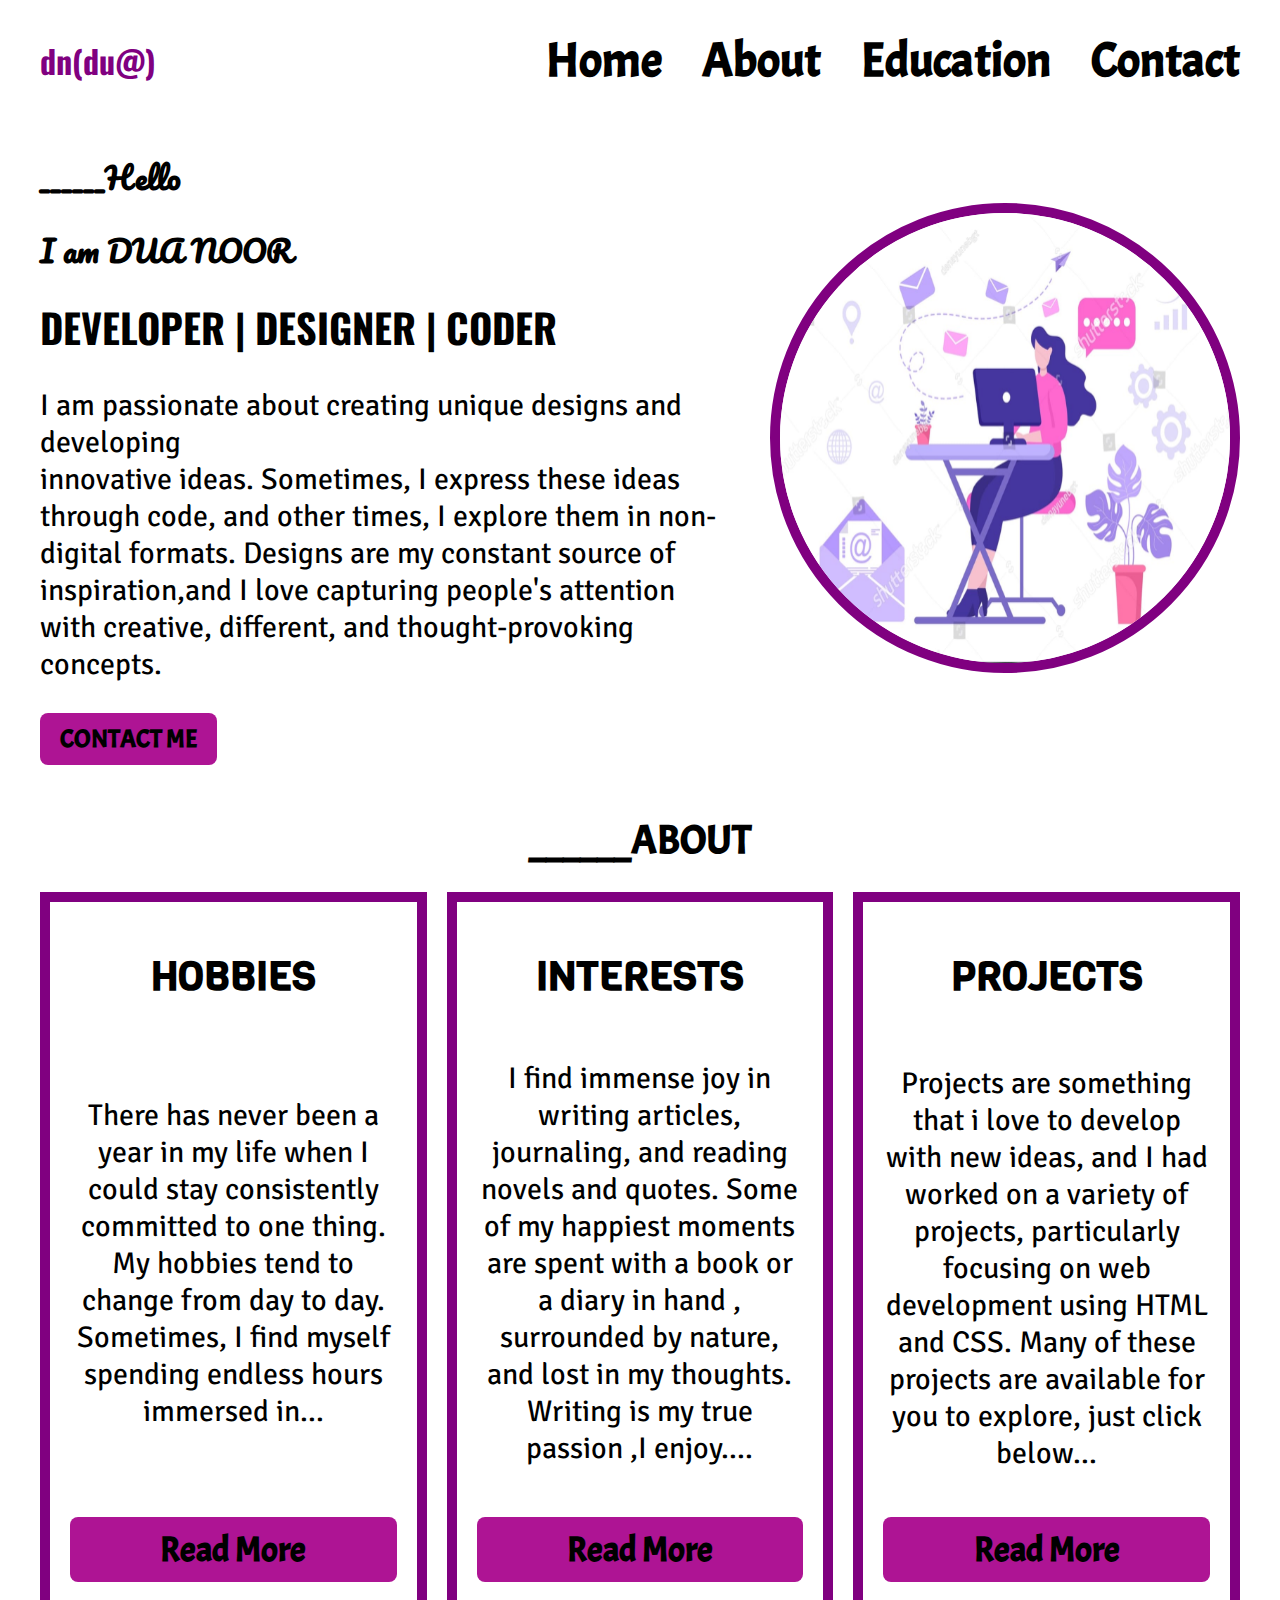
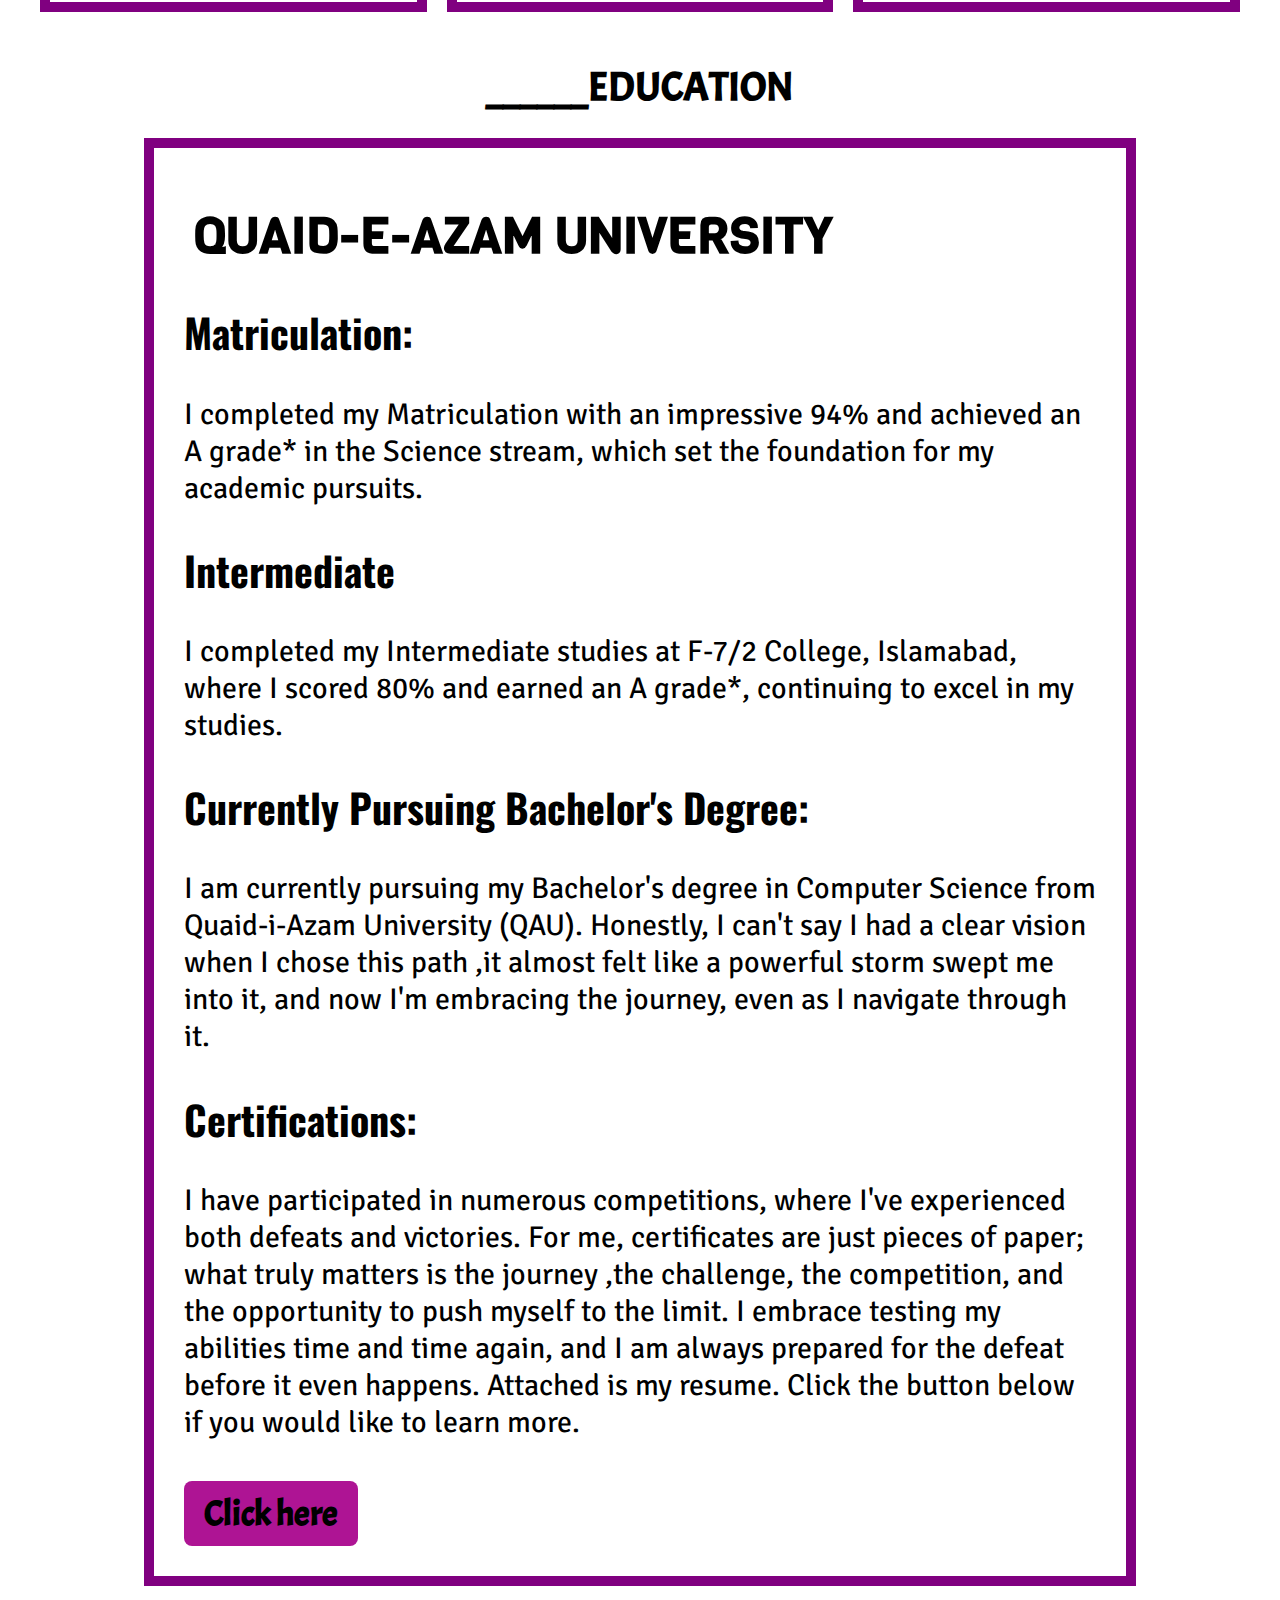
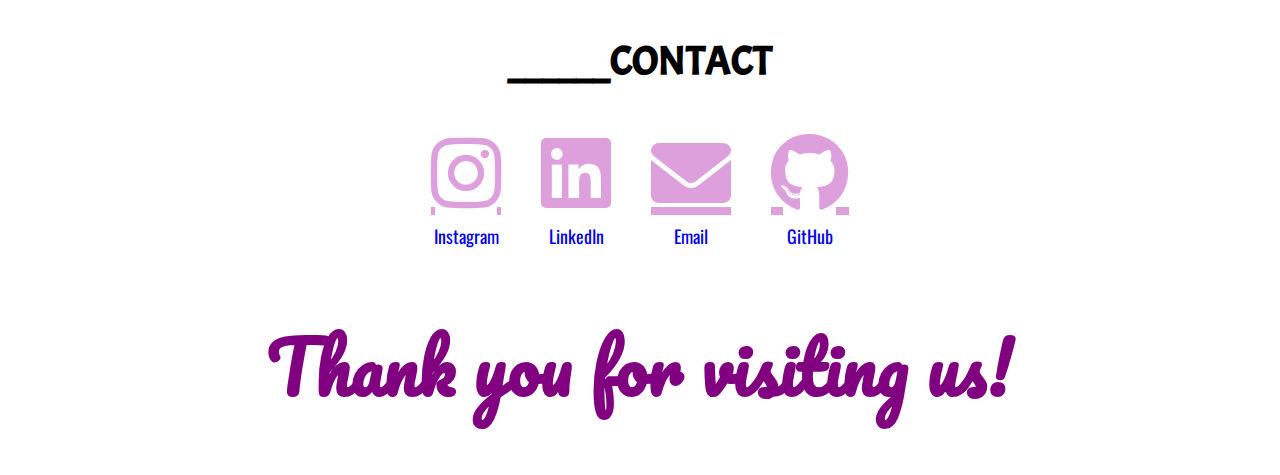
<file: index.html>
<!DOCTYPE html>
<html lang="en">

<head>
    <meta charset="UTF-8">
    <meta name="viewport" content="width=device-width, initial-scale=1.0">
    <link rel="stylesheet" href="./style.css">
    <link rel="preconnect" href="https://fonts.googleapis.com">
    <link rel="preconnect" href="https://fonts.gstatic.com" crossorigin>
    <link
        href="https://fonts.googleapis.com/css2?family=Anton&family=Besley:ital,wght@0,400..900;1,400..900&family=Oswald:wght@200..700&family=Roboto:ital,wght@0,100..900;1,100..900&display=swap"
        rel="stylesheet">
    <link href="https://fonts.googleapis.com/css2?family=Pacifico&display=swap" rel="stylesheet">
    <link href="https://fonts.googleapis.com/css2?family=Viga&display=swap" rel="stylesheet">
    <link
        href="https://fonts.googleapis.com/css2?family=Acme&family=Roboto:ital,wght@0,100..900;1,100..900&family=Winky+Sans:ital,wght@0,300..900;1,300..900&display=swap"
        rel="stylesheet">
    <link
        href="https://fonts.googleapis.com/css2?family=Acme&family=Roboto:ital,wght@0,100..900;1,100..900&family=Signika+Negative:wght@300..700&family=Winky+Sans:ital,wght@0,300..900;1,300..900&display=swap"
        rel="stylesheet">
        <link rel="icon" href="favicon.ico">

    <link rel="stylesheet" href="https://cdnjs.cloudflare.com/ajax/libs/font-awesome/6.0.0-beta3/css/all.min.css">
    <meta name="viewport" content="width=device-width, initial-scale=1.0">
    <title> Profile Portfolio project</title>
</head>

<body>
    <section class="back" >
        <!-- NAVIGATION BAR - UPDATED STRUCTURE -->
        <div class="info" style="margin-top: 30px;">
            <h1 class="first" style="color: purple;">dn(du@)</h1>
            <div class=" nav-links">
                <a href="./index.html">
                    <h1>Home</h1>
                </a>
                <a href="#about">
                    <h1>About</h1>
                </a>
                <a href="#education">
                    <h1>Education</h1>
                </a>
                <a href="#contact">
                    <h1>Contact</h1>
                </a>
        </div>
        </div>

        <!-- ABOUT SECTION -->
        <section class="about element">
            <div class="about-container">
                <div class="text-container">
                    <h1 class="font">______Hello</h1>
                    <h1 class="font">I am DUA NOOR</h1>
                    <h1 style="margin-top:0px; font-size:40px;">DEVELOPER | DESIGNER | CODER</h1>
                    <p style="font-size: 30px ;   font-family: Signika Negative, sans-serif; font-weight: 400;" I do
                        what I love, develop what inspires me, and code what excites me.<br>
                        I am passionate about creating unique designs and developing<br> innovative ideas. Sometimes, I
                        express these ideas through code, and other times, I explore
                        them in non-digital formats. Designs are my constant source of inspiration,and I love capturing
                        people's attention with creative, different, and thought-provoking concepts.
                    </p>
                    <a href="#contact">
                        <button class="button" style="font-size: 25px; margin-top: 0px;
                        font-weight: bold; color:black;">CONTACT ME</button>
                    </a>
                </div>
                <div class="image-container">
                    <img class="pic" src="profileimage.jpeg" alt="profile image">
                </div>
            </div>
        </section>
    </section>

    <!-- ABOUT BOXES -->
    <h1 class="tabs" style="text-align: center; margin-top:50px; font-family: Acme, sans-serif;font-size: 40px;">
        ______ABOUT </h1>
    <section class="second" id="about" >
        <div class="hobbies">
            <h1 style="font-family: Viga, sans-serif; font-size: 40px;">HOBBIES</h1>
            <p class="tabfont">
                There has never been a year in my life when I could stay consistently committed to one thing. My hobbies
                tend to change from day to day. Sometimes, I find myself spending endless hours immersed in...
            </p>
            <a href="./hobbies.html" class="button"
                style="font-size: 35px; color: black; display: inline-block; text-align: center; padding: 10px 20px; text-decoration: none;">
                Read More
            </a>
        </div>
        <div class="interests">
            <h1 style="font-family: Viga, sans-serif; font-size: 40px;">INTERESTS</h1>
            <p class="tabfont">
                I find immense joy in writing articles, journaling, and reading novels and quotes. Some of my happiest
                moments are spent with a book or a diary in hand , surrounded by nature, and lost in my thoughts.
                Writing is my true passion ,I
                enjoy....
            </p>
            <a href="./interests.html" class="button"
                style="font-size: 35px; color: black; display: inline-block; text-align: center; padding: 10px 20px; text-decoration: none; margin-top: 20px;">
                Read More
            </a>
        </div>
        <div class="projects">
            <h1 style="font-family: Viga, sans-serif; font-size: 40px;">PROJECTS</h1>
            <p class="tabfont">
                Projects are something that i love to develop with new ideas, and I had worked on a variety of projects,
                particularly focusing on web development using HTML and CSS. Many of
                these projects are available for you to explore, just click below...
            </p>
            <a href="./project.html" class="button"
                style="font-size:35px; color: black; display: inline-block; text-align: center; padding: 10px 20px; text-decoration: none; margin-top: 10px;">
                Read More
            </a>
        </div>
    </section>

    <!-- EDUCATION SECTION -->
    <h1 class="tabs" style="text-align: center; margin-top:50px;  font-family: Acme, sans-serif; font-size: 40px;">
        ______EDUCATION</h1>
    <section class="third" id="education">
        <div class="third-text">
            <h1 style="font-family: Viga, sans-serif; font-size: 50px; margin-left:10px;">QUAID-E-AZAM UNIVERSITY</h1>
            <h2 style="font-size:40px; font-weight: bold;">Matriculation:</h2>
            <p style="font-size:30px;font-family: Signika Negative, sans-serif; font-weight: 400;">
                I completed my Matriculation with an impressive 94% and achieved an A grade* in the Science stream,
                which
                set the foundation for my academic pursuits.
            </p>
            <h2 style="font-size:40px; font-weight: bold;">Intermediate</h2>
            <p style="font-size:30px;font-family: Signika Negative, sans-serif; font-weight: 400;">
                I completed my Intermediate studies at F-7/2 College, Islamabad, where I scored 80% and earned an A
                grade*,
                continuing to excel in my studies.
            </p>
            <h2 style="font-size:40px; font-weight: bold;">Currently Pursuing Bachelor's Degree:</h2>
            <p style="font-size:30px;font-family: Signika Negative, sans-serif; font-weight: 400;">
                I am currently pursuing my Bachelor's degree in Computer Science from Quaid-i-Azam University (QAU).
                Honestly, I can't say I had a clear vision when I chose this path ,it almost felt like a powerful storm
                swept
                me into it, and now I'm embracing the journey, even as I navigate through it.
            </p>
            <h2 style="font-size:40px; font-weight: bold;">Certifications:</h2>
            <p style="font-size:30px;font-family: Signika Negative, sans-serif; font-weight: 400;">
                I have participated in numerous competitions, where I've experienced both defeats and victories. For me,
                certificates are just pieces of paper; what truly matters is the journey ,the challenge, the
                competition, and
                the opportunity to push myself to the limit. I embrace testing my abilities time and time again, and I
                am
                always prepared for the defeat before it even happens. Attached is my resume. Click the button below if
                you
                would like to learn more.
            </p>
            <a href="./resume.html" class="button"
                style="font-size: 35px; color: black; display: inline-block; text-align: center; padding: 10px 20px; text-decoration: none;">
                Click here
            </a>
        </div>
    </section>

    <!-- CONTACT SECTION -->
    <h1 class="tabs" style="text-align: center; margin-top:50px; font-family: Acme, sans-serif; font-size: 40px;">
        ______CONTACT</h1>
    <section class="icon" id="contact">
        <div class="icon-container">
            <a href="https://www.instagram.com/_mydaireees?igsh=bHJnODZqdmY0dnBu" class="icon icon-small">
                <i class="fab fa-instagram"></i>
            </a>
            <a href="https://www.instagram.com/_mydaireees?igsh=bHJnODZqdmY0dnBu" class="icon-name">Instagram</a>
        </div>
        <div class="icon-container">
            <a href="https://www.linkedin.com/in/dua-noor-329a02338/" class="icon icon-small">
                <i class="fab fa-linkedin"></i>
            </a>
            <a href="https://www.linkedin.com/in/dua-noor-329a02338/" class="icon-name">LinkedIn</a>
        </div>
        <div class="icon-container">
            <a href="./email.html" class="icon icon-small">
                <i class="fas fa-envelope"></i>
            </a>
            <a href="./email.html" class="icon-name">Email</a>
        </div>
        <div class="icon-container">
            <a href="https://github.com/DUANOOR-123" class="icon icon-small">
                <i class="fab fa-github"></i>
            </a>
            <a href="https://github.com/DUANOOR-123" class="icon-name">GitHub</a>
        </div>
    </section>

    <!-- FOOTER -->
    <section class="last" style="color: purple;">
        <h1>Thank you for visiting us!</h1>
    </section>
</body>

</html>
</file>
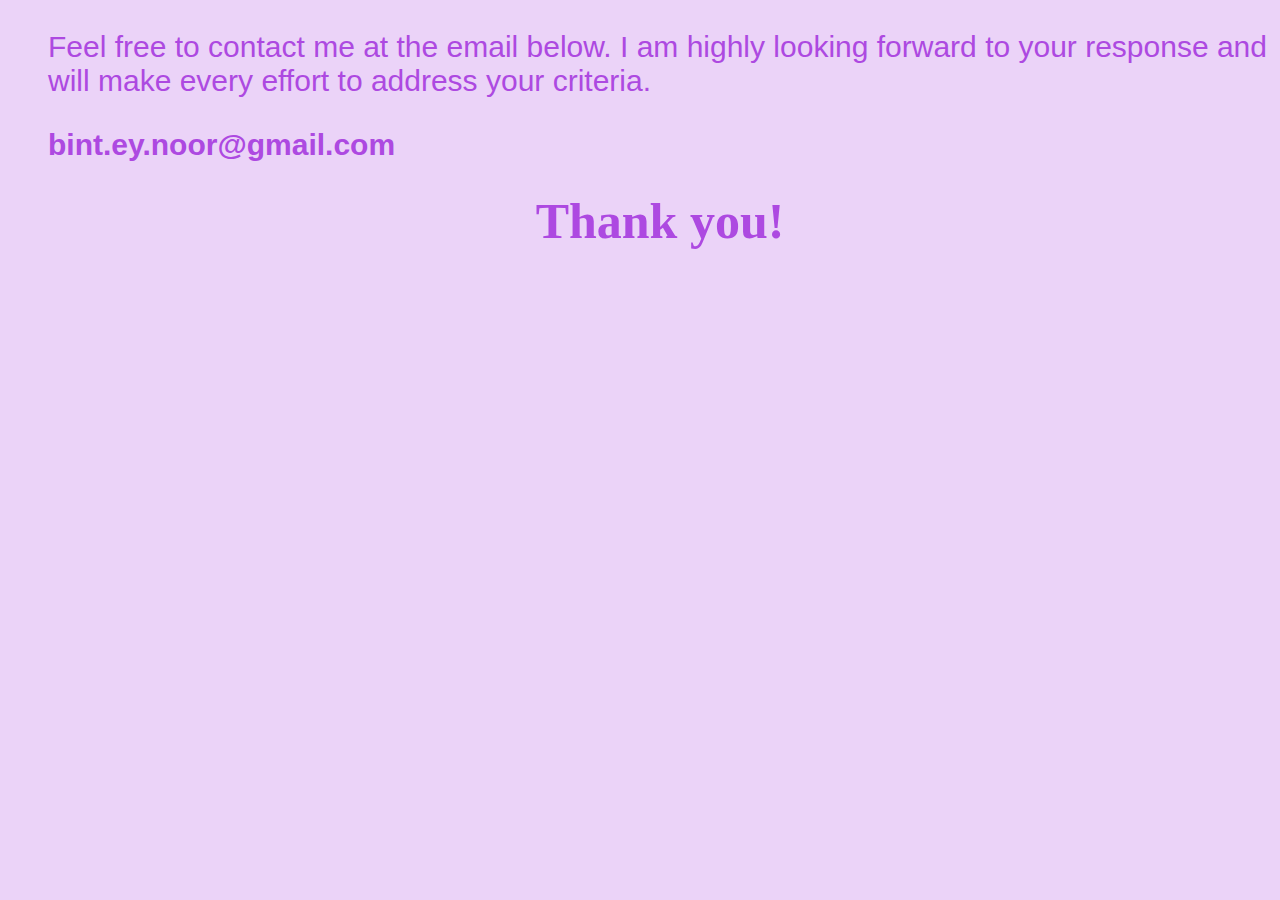
<file: email.html>
<!DOCTYPE html>
<html lang="en">
<head>
    <meta charset="UTF-8">
    <meta name="viewport" content="width=device-width, initial-scale=1.0">
    
    <style>
        h1{
            font-size: 30px;
            font-weight: bold;
            margin-left: 40px;
            margin-top: 30px;
             font-family: Signika Negative, sans-serif; font-weight: 400;-top:10px;
               color: #AD49E1;
        }
     
.email {
  transition: transform 0.3s ease; /* Smooth transition */
  transform-origin: left; /* Scale from the left side */
}
 
.email:hover {
  transform: scale(1.1); /* Increase size by 10% */
   color: purple;
}

        .email
        {
            font-weight: bold;
        }
         body
        {
          background-color: #EBD3F8;
        }
    </style>
    <title>MY Email</title>
</head>
<body>
    <h1>
        Feel free to contact me at the email below. I am highly looking forward to your response and will make every effort
        to address your criteria. <br></h1>
       <h1 class="email"> bint.ey.noor@gmail.com <br></h1>
        <h1 style="text-align: center;font-family: Pacifico, cursive;
           font-weight: bold; font-size: 50px;">Thank you!
    </h1>

</body>
</html>
</file>
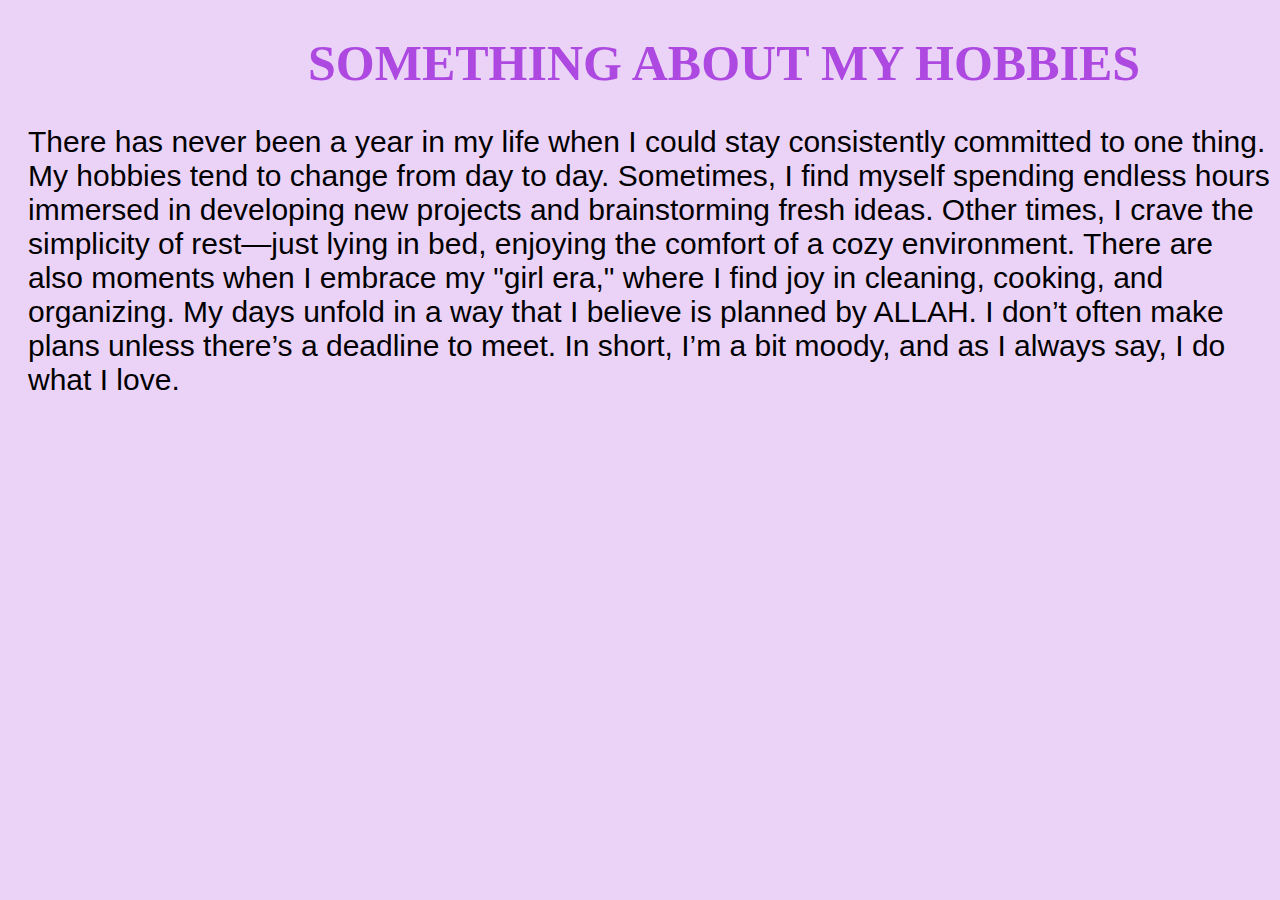
<file: hobbies.html>
<!DOCTYPE html>
<html lang="en">
<head>
    <meta charset="UTF-8">
    <meta name="viewport" content="width=device-width, initial-scale=1.0">
        <link
            href="https://fonts.googleapis.com/css2?family=Anton&family=Besley:ital,wght@0,400..900;1,400..900&family=Oswald:wght@200..700&family=Roboto:ital,wght@0,100..900;1,100..900&display=swap"
            rel="stylesheet">
    <title>HOBBIES</title>
    <style>
        h1
        {
           font-size: 50px;
           margin-left:300px;
            font-family: Pacifico, cursive;
           font-weight: bold;
           color: #AD49E1;
        }
        p
        {
            font-family: Signika Negative, sans-serif; font-weight: 400;-top:10px;
            font-size: 30px;
            margin-left: 20px;

        }
        body
        {
          background-color: #EBD3F8;
        }
    </style>
</head>
<body>
    <div class="hobbies">
        <h1>SOMETHING ABOUT MY HOBBIES</h1>
        <p>There has never been a year in my life when I could stay consistently committed to one thing. My hobbies tend to
            change
            from day to day. Sometimes, I find myself spending endless hours immersed in developing new projects and
            brainstorming
            fresh ideas. Other times, I crave the simplicity of rest—just lying in bed, enjoying the comfort of a cozy
            environment.
            There are also moments when I embrace my "girl era," where I find joy in cleaning, cooking, and organizing. My
            days
            unfold in a way that I believe is planned by ALLAH. I don’t often make plans unless there’s a deadline to meet.
            In
            short, I’m a bit moody, and as I always say, I do what I love.
        </p>
    </div>
</body>
</html>
</file>
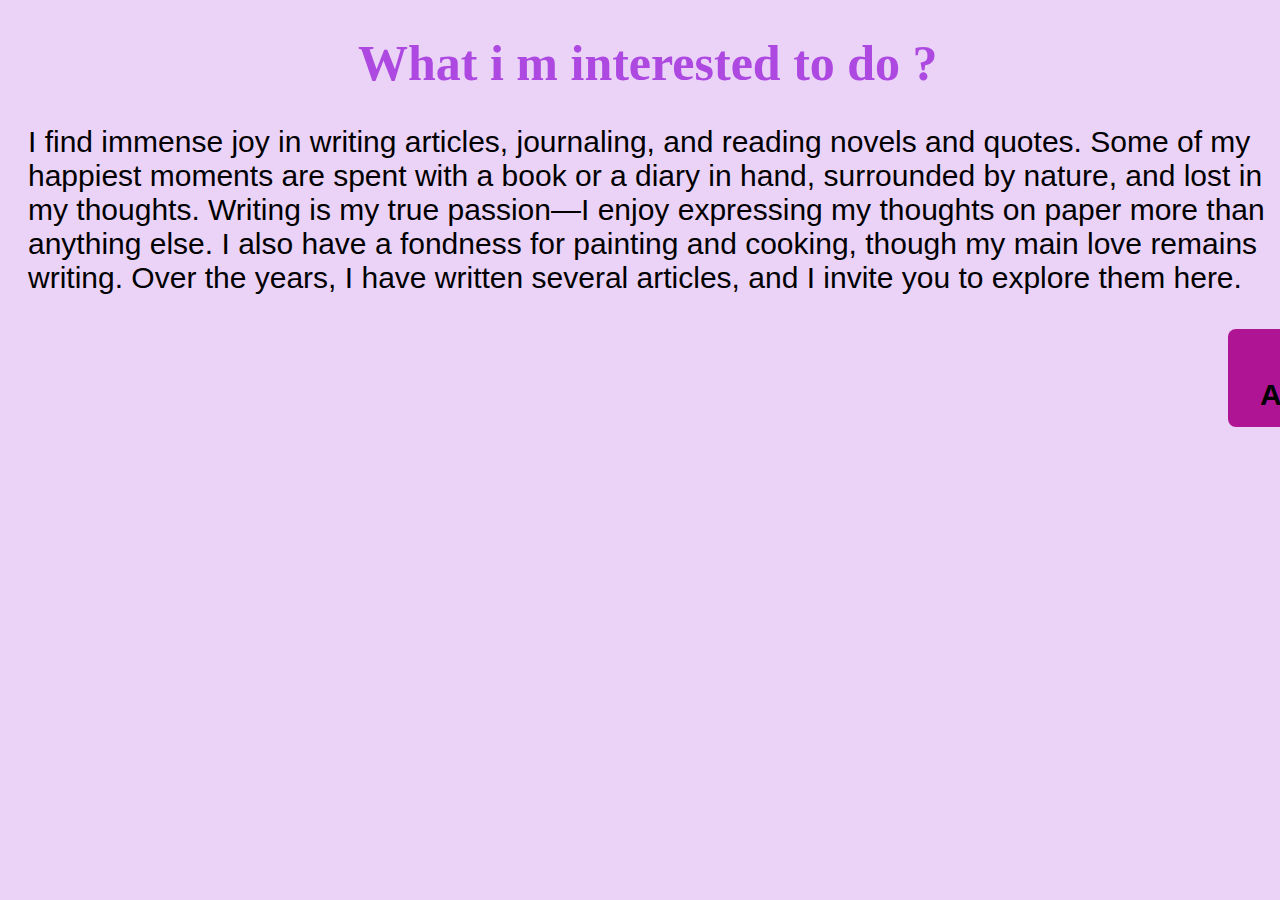
<file: interests.html>
<!DOCTYPE html>
<html lang="en">
<head>
    <meta charset="UTF-8">
    <meta name="viewport" content="width=device-width, initial-scale=1.0">
    <link
        href="https://fonts.googleapis.com/css2?family=Anton&family=Besley:ital,wght@0,400..900;1,400..900&family=Oswald:wght@200..700&family=Roboto:ital,wght@0,100..900;1,100..900&display=swap"
        rel="stylesheet">
    <title>My interests</title>
    <style>
        h1 {
            font-size: 50px;
            margin-left: 350px;
            font-family: Pacifico, cursive;
            font-weight: bold;
           color: #AD49E1;
        }
    
        p {
            margin-top: 10px;
            font-size: 30px;
            margin-left: 30px;
        }
          body
        {
            background-color: #EBD3F8;
        }
        button {
    background-color: #ae1494;
    /* Green background */
    color: rgb(175, 105, 175);
    /* White text color */
    padding: 15px 32px;
    /* Top-bottom and left-right padding */
    text-align: center;
    /* Centered text */
    text-decoration: none;
    /* Remove underline */
    display: inline-block;
    /* Inline-block display */
    font-size: 16px;
    /* Font size */
    border: none;
    /* Remove border */
    border-radius: 8px;
    /* Rounded corners */
    cursor: pointer;
    /* Pointer cursor on hover */
    transition: background-color 0.3s ease, transform 0.2s;
    /* Smooth transition for background and hover effect */
}

/* Button hover effect */
.button:hover {
    background-color: plum;
    /* Darker green on hover */
    transform: scale(1.05);
    /* Slight zoom effect */
}

/* Button focus effect */
.sbutton:focus {
    outline: none;
    /* Remove outline on focus */
    box-shadow: 0 0 8px rgba(201, 10, 138, 0.6);
    /* Green glow on focus */
} 
    </style>
</head>
<body>
<div class="interests">
    <h1> What i m interested to do ?</h1>
    <p style=" font-family: Signika Negative, sans-serif; font-weight: 400;-top:10px;font-size: 30px;margin-left: 20px;">I find immense joy in writing articles, journaling, and reading novels and quotes. Some of my happiest moments
        are spent
        with a book or a diary in hand, surrounded by nature, and lost in my thoughts. Writing is my true passion—I
        enjoy
        expressing my thoughts on paper more than anything else. I also have a fondness for painting and cooking, though
        my main
        love remains writing. Over the years, I have written several articles, and I invite you to explore them here.<br><br>
    <a href="https://duanoor-123.github.io/ARTICLES-WEBSITE/#">
        <button class="button" style="font-size: 30px; font-weight: bold; margin-left: 1200px;
    color:black;"
        >My Articles</button></a>
    </p>
</div>
</body>
</html>
</file>
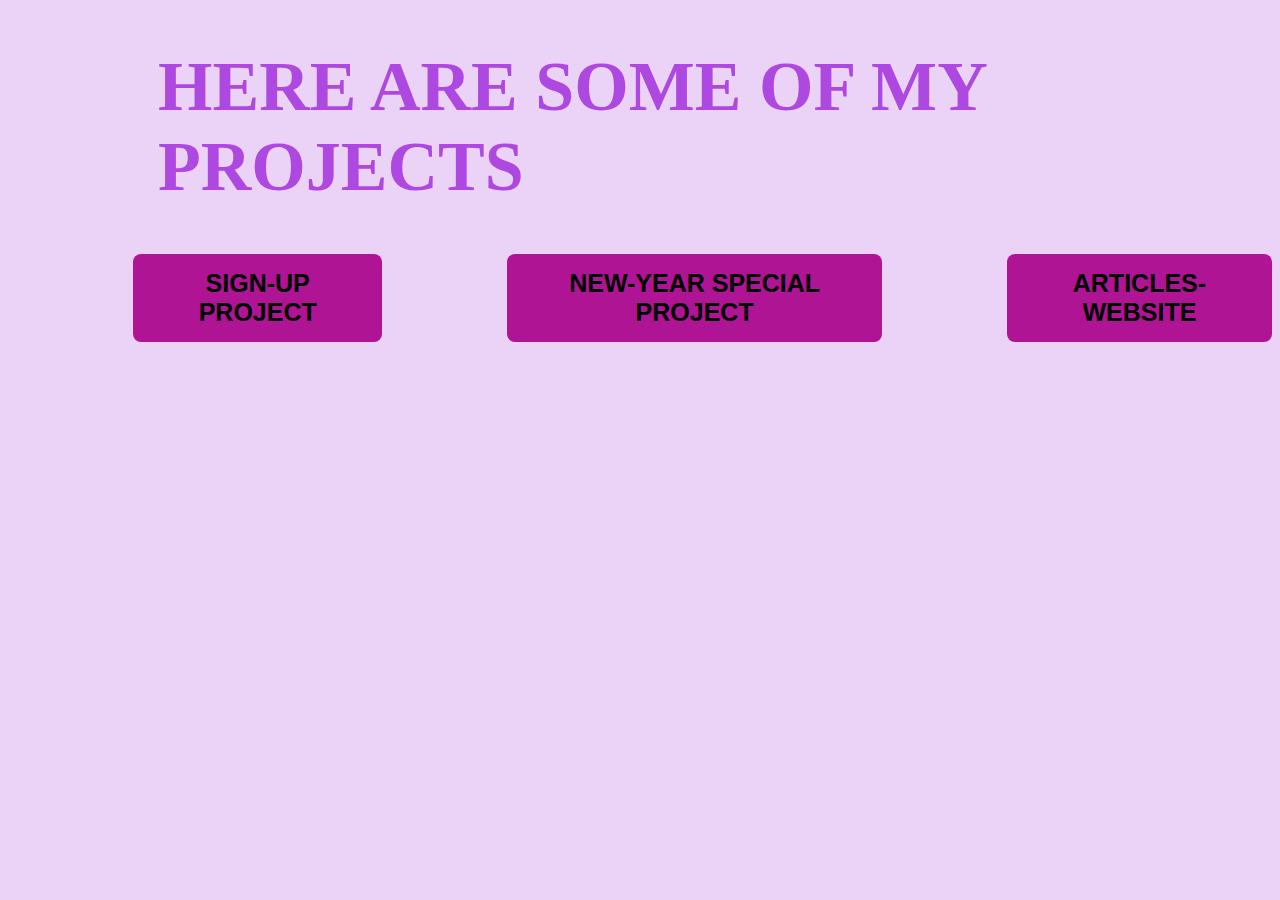
<file: project.html>
<!DOCTYPE html>
<html lang="en">
<head>
    <meta charset="UTF-8">
    <meta name="viewport" content="width=device-width, initial-scale=1.0">
    <title>MY PROJECTS</title>
    <style>
        h1{
            font-size:70px ;
            margin-left:150px;
               font-family: Pacifico, cursive;
           font-weight: bold;
          color: #AD49E1;
        }
         body
        {
           background-color:#EBD3F8;
        }

        .section{
            display:flex;
          
        }
        a{
            gap:10px;
            margin-left: 125px;
        }
                button {
    background-color: #ae1494;
    /* Green background */
    color: rgb(175, 105, 175);
    /* White text color */
    padding: 15px 32px;
    /* Top-bottom and left-right padding */
    text-align: center;
    /* Centered text */
    text-decoration: none;
    /* Remove underline */
    display: inline-block;
    /* Inline-block display */
    font-size: 16px;
    /* Font size */
    border: none;
    /* Remove border */
    border-radius: 8px;
    /* Rounded corners */
    cursor: pointer;
    /* Pointer cursor on hover */
    transition: background-color 0.3s ease, transform 0.2s;
    /* Smooth transition for background and hover effect */
}

/* Button hover effect */
.button:hover {
    background-color: plum;
    /* Darker green on hover */
    transform: scale(1.05);
    /* Slight zoom effect */
}

/* Button focus effect */
.sbutton:focus {
    outline: none;
    /* Remove outline on focus */
    box-shadow: 0 0 8px rgba(201, 10, 138, 0.6);
    /* Green glow on focus */
} 
    </style>
</head>
<body>
    <h1>HERE ARE SOME OF MY PROJECTS</h1>
    <div class="section">
        
        <a href="https://duanoor-123.github.io/Sign-up-project/#"><button class="button" style="font-size: 25px; font-weight: bold; color:black"; 
        >SIGN-UP PROJECT</button></a>
        <a href="https://duanoor-123.github.io/New-Year-Special-Article/"><button class="button" style="font-size: 25px; font-weight: bold; color:black";
            >NEW-YEAR SPECIAL PROJECT</button></a>
        <a href="https://duanoor-123.github.io/ARTICLES-WEBSITE/#"><button class="button" style="font-size: 25px; font-weight: bold; color:black";
            >ARTICLES-WEBSITE</button></a>
    </div>
   
</body>
</html>
</file>
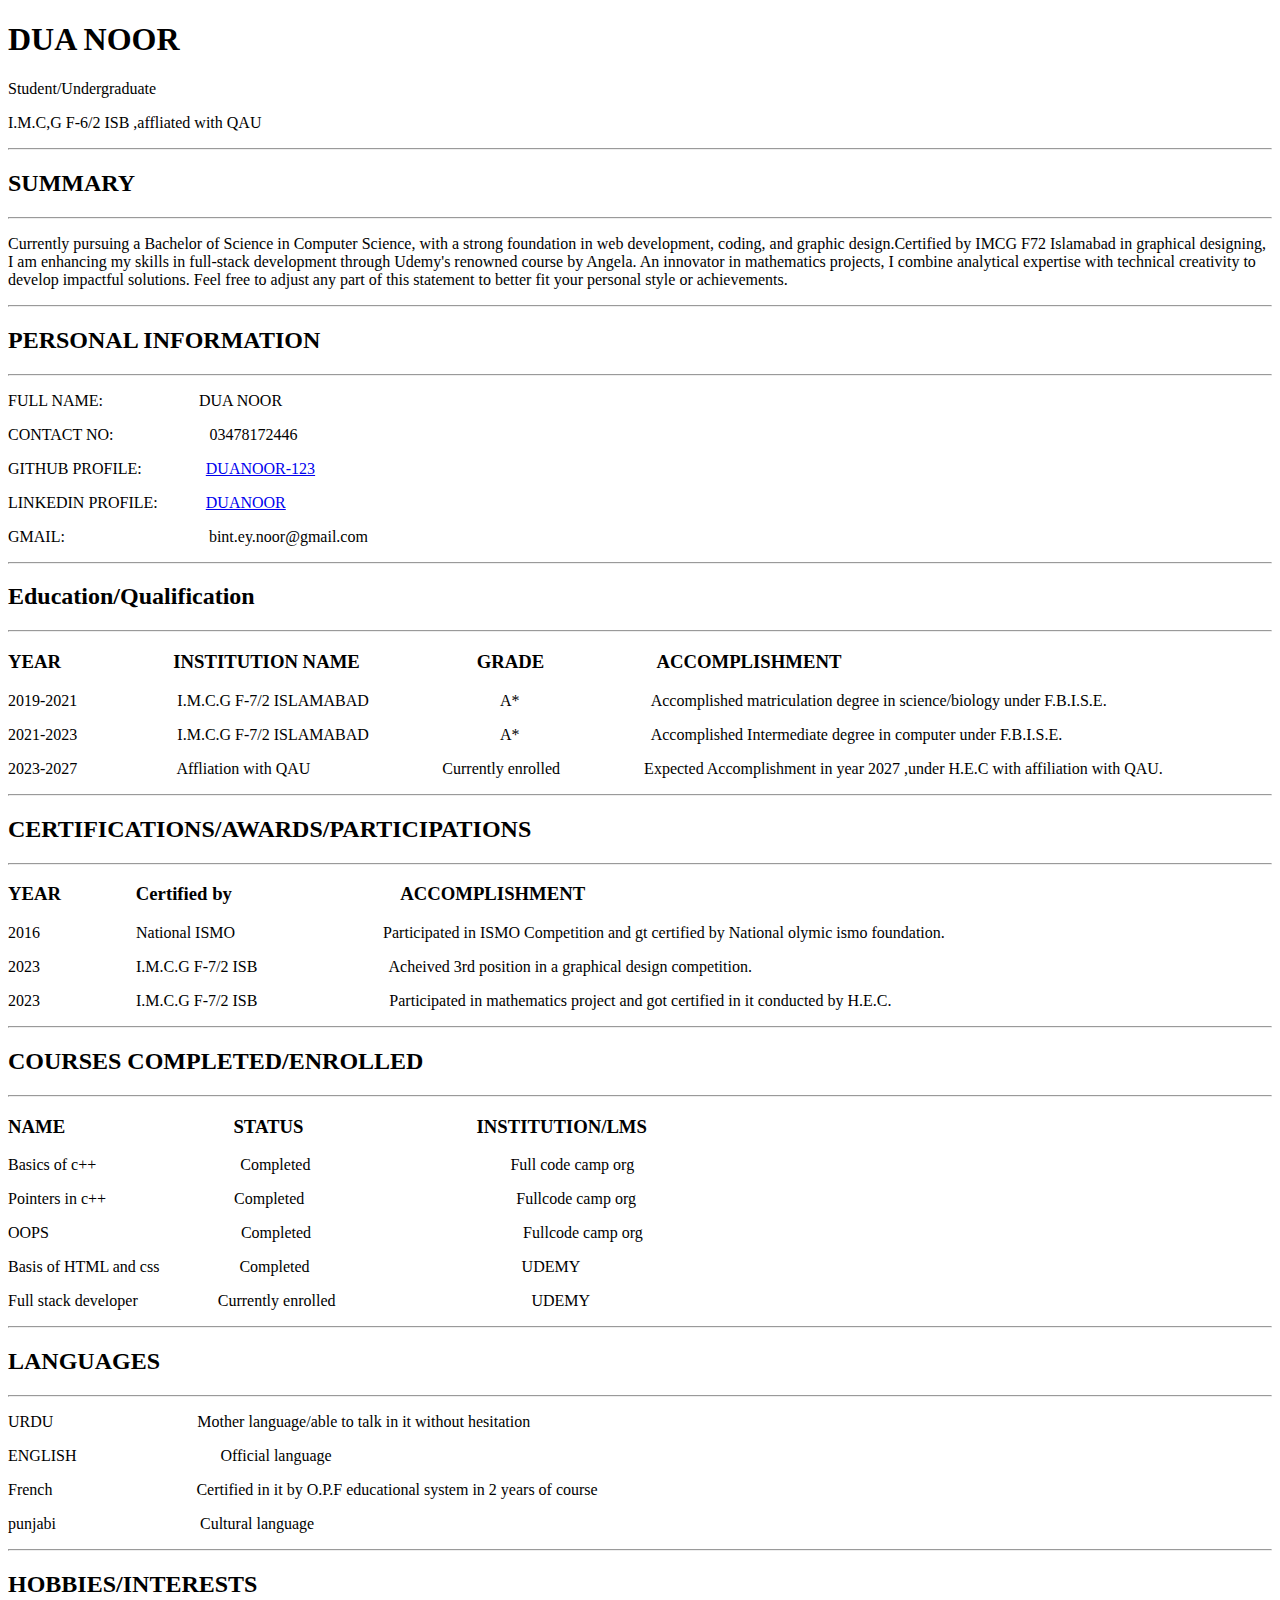
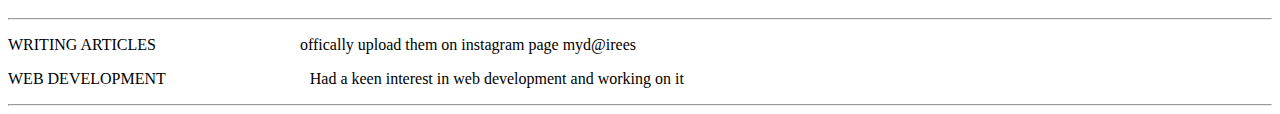
<file: resume.html>
<!DOCTYPE html>
<html lang="en">
<head>
    <meta charset="UTF-8">
    <meta name="viewport" content="width=device-width, initial-scale=1.0">
    <title>RESUME</title>
</head> 
<body>
      <h1>DUA NOOR</h1>  
      <p>Student/Undergraduate</p>
      <p>I.M.C,G F-6/2 ISB ,affliated with QAU </p>
      <hr>
      <h2>SUMMARY</h2>
      <hr>
      <p>Currently pursuing a Bachelor of Science in Computer Science, with a strong foundation in web development, coding, and
        graphic design.Certified by IMCG F72 Islamabad in graphical designing, I am enhancing my skills in full-stack development through Udemy's renowned course by
       Angela. An innovator in mathematics projects, I combine analytical expertise with technical creativity to develop impactful
    solutions. Feel free to adjust any part of this statement to better fit your personal style or achievements.</p>

    <hr>
    <h2>PERSONAL INFORMATION</h2>
    <hr>
    <p>FULL NAME:&emsp;&emsp;&emsp;&emsp;&emsp;&emsp;DUA NOOR</pp>
    <p>CONTACT NO:&emsp;&emsp;&emsp;&emsp;&emsp;&emsp;03478172446</p>
    <p>GITHUB PROFILE:&emsp;&emsp;&emsp;&emsp;<a href="https://github.com/DUANOOR-123">DUANOOR-123</a></p>
    <P>LINKEDIN PROFILE:&emsp;&emsp;&emsp;<a href="https://www.linkedin.com/in/dua-noor-329a02338/">DUANOOR</a></P>
    <P>GMAIL:&emsp;&emsp;&emsp;&emsp;&emsp;&emsp;&emsp;&emsp;&emsp;bint.ey.noor@gmail.com</P>
    <hr>
    <h2>Education/Qualification</h2>
    <hr>
    <h3>YEAR&emsp;&emsp;&emsp;&emsp;&emsp;&emsp;INSTITUTION NAME&emsp;&emsp;&emsp;&emsp;&emsp;&emsp;
        GRADE&emsp;&emsp;&emsp;&emsp;&emsp;&emsp;ACCOMPLISHMENT</h3>

        <p>2019-2021&emsp;&emsp;&emsp;&emsp;&emsp;&emsp;
        I.M.C.G F-7/2 ISLAMABAD&emsp;&emsp;&emsp;&emsp;&emsp;&emsp;&emsp;&emsp;
        A*&emsp;&emsp;&emsp;&emsp;&emsp;&emsp;&emsp;&emsp;
        Accomplished matriculation degree in science/biology under F.B.I.S.E.</p>
        <P>2021-2023&emsp;&emsp;&emsp;&emsp;&emsp;&emsp;
        I.M.C.G F-7/2 ISLAMABAD&emsp;&emsp;&emsp;&emsp;&emsp;&emsp;&emsp;&emsp;
        A*&emsp;&emsp;&emsp;&emsp;&emsp;&emsp;&emsp;&emsp;
        Accomplished Intermediate degree in computer under F.B.I.S.E.</P>
        <p>2023-2027&emsp;&emsp;&emsp;&emsp;&emsp;&emsp;
        Affliation with QAU&emsp;&emsp;&emsp;&emsp;&emsp;&emsp;&emsp;&emsp;
        Currently enrolled&emsp;&emsp;&emsp;&emsp;&emsp;
        Expected Accomplishment in year 2027 ,under H.E.C with affiliation with QAU.</p>
        <hr>
    <h2>CERTIFICATIONS/AWARDS/PARTICIPATIONS</h2>
    <hr>  
    <h3>YEAR&emsp;&emsp;&emsp;&emsp;Certified by&emsp;&emsp;&emsp;&emsp;&emsp;&emsp;&emsp;&emsp;&emsp;ACCOMPLISHMENT</h3>
    <p>2016&emsp;&emsp;&emsp;&emsp;&emsp;&emsp;National ISMO&emsp;&emsp;&emsp;&emsp;&emsp;&emsp;&emsp;&emsp;&emsp;
        Participated in ISMO Competition and gt certified by National olymic ismo foundation.
    </p>
    <p>2023&emsp;&emsp;&emsp;&emsp;&emsp;&emsp;I.M.C.G F-7/2 ISB&emsp;&emsp;&emsp;&emsp;&emsp;&emsp;&emsp;&emsp;
        Acheived 3rd position in a graphical design competition.</p>
    <p>2023&emsp;&emsp;&emsp;&emsp;&emsp;&emsp;I.M.C.G F-7/2 ISB&emsp;&emsp;&emsp;&emsp;&emsp;&emsp;&emsp;&emsp;
        Participated in mathematics project and got certified in it conducted by H.E.C.</p>
    <p></p>
    <hr>
    <h2>COURSES COMPLETED/ENROLLED</h2>
    <hr>
    <h3>NAME&emsp;&emsp;&emsp;&emsp;&emsp;&emsp;&emsp;&emsp;&emsp;STATUS&emsp;&emsp;&emsp;&emsp;&emsp;&emsp;&emsp;
        &emsp;&emsp;INSTITUTION/LMS</h3>
    <P>Basics of c++&emsp;&emsp;&emsp;&emsp;&emsp;&emsp;&emsp;&emsp;&emsp;Completed&emsp;&emsp;&emsp;&emsp;&emsp;&emsp;&emsp;&emsp;
    &emsp;&emsp; &emsp;&emsp;Full code camp org</P>
    <p>Pointers in c++&emsp;&emsp;&emsp;&emsp;&emsp;&emsp;&emsp;&emsp;Completed&emsp;&emsp;&emsp;&emsp;&emsp;&emsp;&emsp;
        &emsp;&emsp;&emsp;&emsp;&emsp;&emsp;Fullcode camp org</p>
    <p>OOPS&emsp;&emsp;&emsp;&emsp;&emsp;&emsp;&emsp;&emsp;&emsp;&emsp;&emsp;&emsp;Completed&emsp;&emsp;&emsp;&emsp;&emsp;&emsp;
        &emsp;&emsp;&emsp;&emsp;&emsp;&emsp;&emsp;Fullcode camp org</p>
    <P>Basis of HTML and css&emsp;&emsp;&emsp;&emsp;&emsp;Completed&emsp;&emsp;&emsp;&emsp;&emsp;&emsp;&emsp;&emsp;&emsp;
        &emsp;&emsp;&emsp;&emsp;UDEMY</P>
    <P>Full stack developer&emsp;&emsp;&emsp;&emsp;&emsp;Currently enrolled&emsp;&emsp;&emsp;&emsp;&emsp;&emsp;&emsp;&emsp;
        &emsp;&emsp;&emsp;&emsp;UDEMY</P>
<hr>
<h2>LANGUAGES</h2>
<hr>
<P>URDU&emsp;&emsp;&emsp;&emsp;&emsp;&emsp;&emsp;&emsp;&emsp;Mother language/able to talk in it without hesitation </P>
<p>ENGLISH&emsp;&emsp;&emsp;&emsp;&emsp;&emsp;&emsp;&emsp;&emsp;Official language</p>
<p>French&emsp;&emsp;&emsp;&emsp;&emsp;&emsp;&emsp;&emsp;&emsp;Certified in it  by O.P.F educational system in 2 years of course </p>
<P>punjabi&emsp;&emsp;&emsp;&emsp;&emsp;&emsp;&emsp;&emsp;&emsp;Cultural language</P>
<hr>
<h2>HOBBIES/INTERESTS</h2>
<hr>
<p>WRITING ARTICLES&emsp;&emsp;&emsp;&emsp;&emsp;&emsp;&emsp;&emsp;&emsp;offically upload them on instagram page myd@irees</p>
<p>WEB DEVELOPMENT&emsp;&emsp;&emsp;&emsp;&emsp;&emsp;&emsp;&emsp;&emsp;Had a keen interest in web development and working on it</p>
<hr>

    
</body>
</html>
</file>
<file: style.css>
/* === GENERAL STYLES === */
body {
    font-family: "Oswald", sans-serif;
    margin: 0 20px;
    padding: 0;
}

/* === NAVIGATION BAR === */
.info {
    display: flex;
    align-items: center;
    justify-content: space-between;
    /* Space out logo and nav links */
    margin: 20px;
    position: relative;
}

.info h1 {
    margin: 0;
}

.first {
    margin-right: 100px;
    /* Increased space after logo */
}

.nav-links {
    display: flex;
    align-items: center;
}

.nav-links a {
    text-decoration: none;
    color: black;
    margin-right: 40px;
    /* Reduced space between nav items */
}

.nav-links a:last-child {
    margin-right: 0;
    /* Remove margin from last item */
}

/* For mobile screens */
@media screen and (max-width: 768px) {
    .info {
        flex-direction: column;
        align-items: flex-start;
    }

    .first {
        margin-right: 0;
        margin-bottom: 15px;
    }

    .nav-links {
        flex-direction: column;
        align-items: flex-start;
        width: 100%;
    }

    .nav-links a {
        margin-right: 0;
        margin-bottom: 10px;
    }
}

/* For screens 768px to 1000px */
@media screen and (min-width: 769px) and (max-width: 999px) {
    .nav-links a {
        margin-right: 30px;
        /* Less space on medium screens */
    }
}

/* For screens larger than 1000px */
@media screen and (min-width: 1000px) {
    .nav-links a {
        margin-right: 40px;
        /* Adjusted space for larger screens */
    }
}

/* === ABOUT SECTION === */
.about {
    display: flex;
    margin: 20px;
    align-items: center;
}

.pic {
    height: 450px;
    width: 450px;
    border-radius: 50%;
    border: 10px solid purple;
    display: none;
    /* Hidden by default */
}

.about-container {
    display: flex;
    align-items: center;
}

.text-container {
    margin-top: 20px;
    text-align: left;
}

.text-container .button {
    margin-top: 20px;
}

.font {
    font-family: "Pacifico", cursive;
    font-weight: bold;
    font-size: 30px;
}

/* Show profile image on screens > 1200px */
@media screen and (min-width: 1200px) {
    .pic {
        display: block;
        margin-left: 40px;
        /* Space between text and image */
    }
}

/* === BOXES IN ABOUT SECTION === */
.second {
    text-align: center;
    margin-top: 50px;
    display: grid;
    grid-template-columns: repeat(auto-fit, minmax(250px, 1fr));
    gap: 20px;
    margin: 0 20px;
}

.hobbies,
.interests,
.projects {
    width: 100%;
    height: auto;
    border: 10px solid purple;
    padding: 20px;
    box-sizing: border-box;
    display: flex;
    flex-direction: column;
    justify-content: space-between;
    overflow: hidden;
    position: relative;
}

.hobbies a,
.interests a,
.projects a {
    margin-top: 20px;
}

.tabfont {
    font-size: 16px;
}

@media screen and (min-width: 768px) {
    .tabfont {
        font-size: 18px;
    }
}

/* === EDUCATION SECTION === */
.third {
    margin: 20px auto;
    border: 10px solid purple;
    font-size: 18px;
    width: 90%;
    max-width: 1200px;
    /* Increased width for larger screens */
    padding: 20px;
    box-sizing: border-box;
}

.third-text {
    margin: 10px;
    text-align: left;
}

@media screen and (min-width: 1200px) {
    .third {
        width: 80%;
    }
}

/* === CONTACT SECTION === */
.icon {
    display: flex;
    flex-direction: row;
    align-items: center;
    margin: 10px;
    justify-content: center;
}

.icon-container {
    display: flex;
    flex-direction: column;
    align-items: center;
    margin: 10px;
}

.icon-small {
    font-size: 40px;
    color: plum;
    animation: beat 1.5s infinite;
}

@keyframes beat {

    0%,
    100% {
        transform: scale(1);
    }

    50% {
        transform: scale(1.2);
    }
}

.icon-name {
    font-size: 16px;
    text-align: center;
    text-decoration-line: none;
}

/* Larger icons for bigger screens */
@media screen and (min-width: 1000px) {
    .icon-small {
        font-size: 80px;
        /* Larger icons for screens > 1000px */
    }

    .icon-name {
        font-size: 18px;
        /* Increased text size for icon names */
    }
}

/* === BUTTON STYLES === */
.button {
    background-color: #ae1494;
    color: rgb(175, 105, 175);
    padding: 10px 20px;
    text-align: center;
    text-decoration: none;
    display: inline-block;
    font-size: 14px;
    border: none;
    border-radius: 8px;
    cursor: pointer;
    transition: background-color 0.3s ease, transform 0.2s;
    margin-top: 10px;
font-family: "Acme", sans-serif;
    font-weight: bold;
}

.button:hover {
    background-color: plum;
    transform: scale(1.05);
}

/* === TYPOGRAPHY === */
.tabs {
    font-size: 30px;
    font-family: Georgia, 'Times New Roman', Times, serif;
    font-weight: bold;
    text-align: center;
    margin-top: 50px;
}

.last h1 {
    font-family: "Pacifico", cursive;
    font-weight: bold;
    font-size: 70px;
    text-align: center;
}
.nav-links
{
    font-family: "Acme", sans-serif;
        font-weight: 400;
        font-style: normal;
        font-size: 27px;
}
.tabfont
{
    font-family: Signika Negative, sans-serif;
    font-size: 30px;
}
.body
{
    margin: 0%;
    padding: 0%;
}
.nav-links a {
    text-decoration: none;
    color: black;
    margin-right: 40px;
    font-size: 24px;
    transition: color 0.3s ease, transform 0.3s ease;
}

.nav-links a:hover {
    color: purple;
    /* Change color on hover */
    transform: scale(1.1);
    /* Slightly increase size */
}
@keyframes exampleAnimation {
    from {
        transform: scale(1);
    }

    to {
        transform: scale(1.2);
    }
}

.last:hover {
    animation: exampleAnimation 0.5s ease-in-out forwards;
}
</file>
